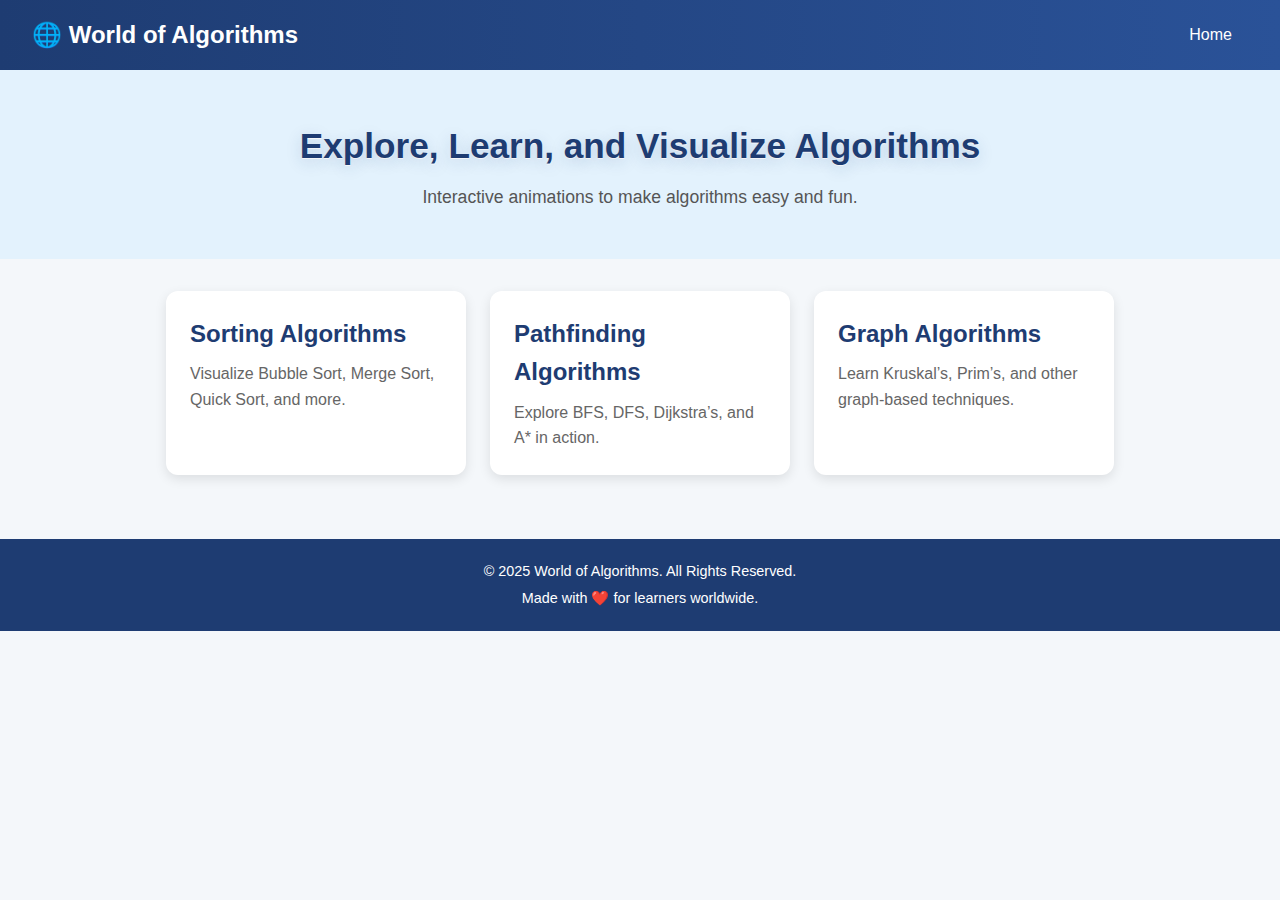
<file: index.html>
<!DOCTYPE html>
<html lang="en">
<head>
    <meta charset="UTF-8">
    <meta name="viewport" content="width=device-width, initial-scale=1.0">
    <title>World of Algorithms</title>
    <link rel="stylesheet" href="/frontPage/front.css">
    <link rel="stylesheet" href="common.css">
</head>
<body>
    <!-- Header -->
    <header>
        <div class="logo">🌐 World of Algorithms</div>
        <nav>
            <a href="front.html">Home</a>
        </nav>
    </header>

    <!-- Hero Section -->
    <section class="hero">
        <h1>Explore, Learn, and Visualize Algorithms</h1>
        <p>Interactive animations to make algorithms easy and fun.</p>
    </section>

    <!-- Algorithm Blocks -->
    <main class="algorithms-container">
        <div class="algo-card" onclick="goTo('/sorting/sorting.html')">
            <h2>Sorting Algorithms</h2>
            <p>Visualize Bubble Sort, Merge Sort, Quick Sort, and more.</p>
        </div>
        <div class="algo-card" onclick="goTo('pathfinding.html')">
            <h2>Pathfinding Algorithms</h2>
            <p>Explore BFS, DFS, Dijkstra’s, and A* in action.</p>
        </div>
        <div class="algo-card" onclick="goTo('graph.html')">
            <h2>Graph Algorithms</h2>
            <p>Learn Kruskal’s, Prim’s, and other graph-based techniques.</p>
        </div>
    </main>

    <!-- Footer -->
    <footer>
        <div class="footer-content">
            <p>© 2025 World of Algorithms. All Rights Reserved.</p>
            <p>Made with ❤️ for learners worldwide.</p>
        </div>
    </footer>

    <script src="/frontPage/front.js"></script>
</body>
</html>
</file>
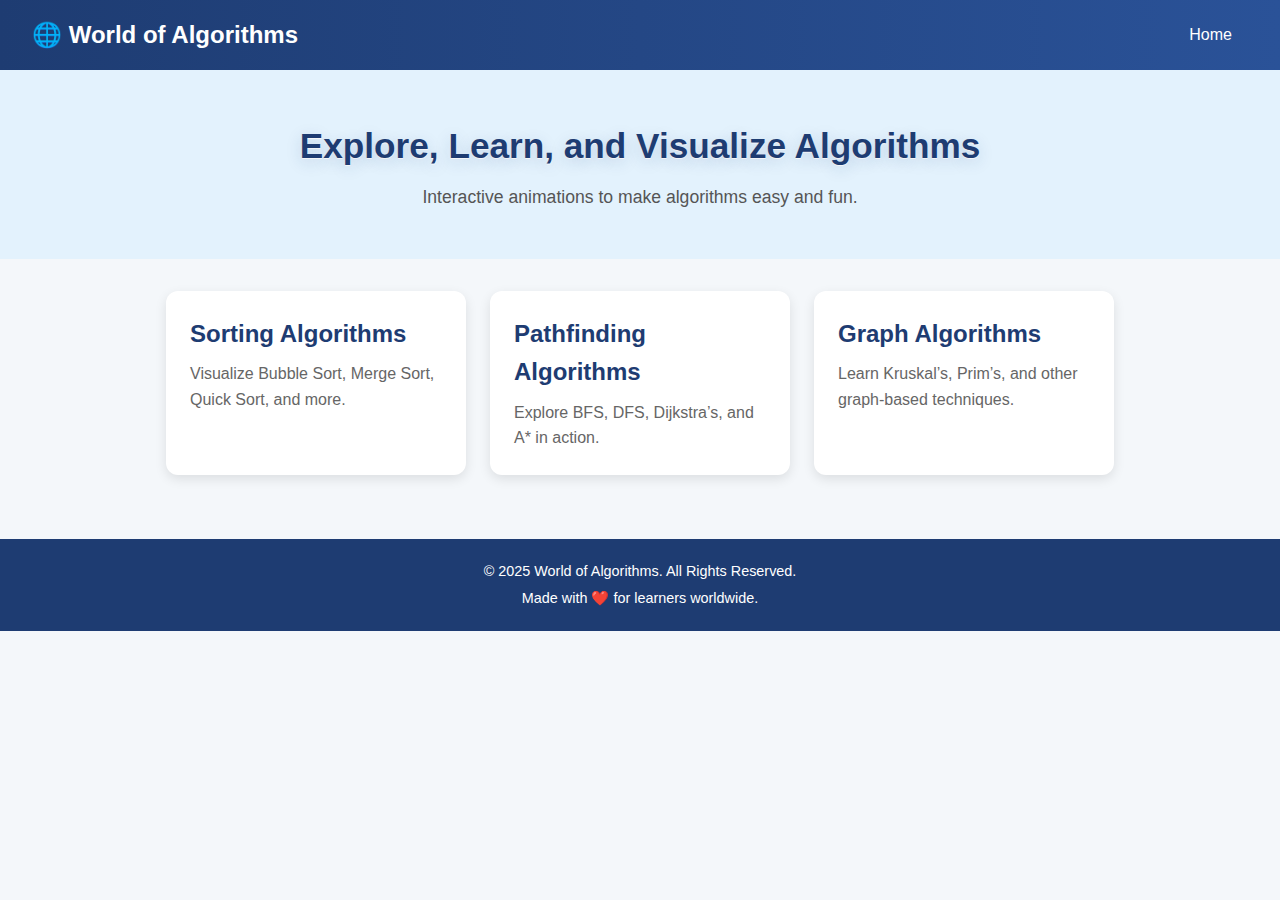
<file: frontPage/index.html>
<!DOCTYPE html>
<html lang="en">
<head>
    <meta charset="UTF-8">
    <meta name="viewport" content="width=device-width, initial-scale=1.0">
    <title>World of Algorithms</title>
    <link rel="stylesheet" href="front.css">
    <link rel="stylesheet" href="/common.css">
</head>
<body>
    <!-- Header -->
    <header>
        <div class="logo">🌐 World of Algorithms</div>
        <nav>
            <a href="front.html">Home</a>
        </nav>
    </header>

    <!-- Hero Section -->
    <section class="hero">
        <h1>Explore, Learn, and Visualize Algorithms</h1>
        <p>Interactive animations to make algorithms easy and fun.</p>
    </section>

    <!-- Algorithm Blocks -->
    <main class="algorithms-container">
        <div class="algo-card" onclick="window.location.href='../sorting/sorting.html'">
            <h2>Sorting Algorithms</h2>
            <p>Visualize Bubble Sort, Merge Sort, Quick Sort, and more.</p>
        </div>
        <div class="algo-card" onclick="goTo('pathfinding.html')">
            <h2>Pathfinding Algorithms</h2>
            <p>Explore BFS, DFS, Dijkstra’s, and A* in action.</p>
        </div>
        <div class="algo-card" onclick="goTo('graph.html')">
            <h2>Graph Algorithms</h2>
            <p>Learn Kruskal’s, Prim’s, and other graph-based techniques.</p>
        </div>
    </main>

    <!-- Footer -->
    <footer>
        <div class="footer-content">
            <p>© 2025 World of Algorithms. All Rights Reserved.</p>
            <p>Made with ❤️ for learners worldwide.</p>
        </div>
    </footer>

    <script src="front.js"></script>
</body>
</html>
</file>
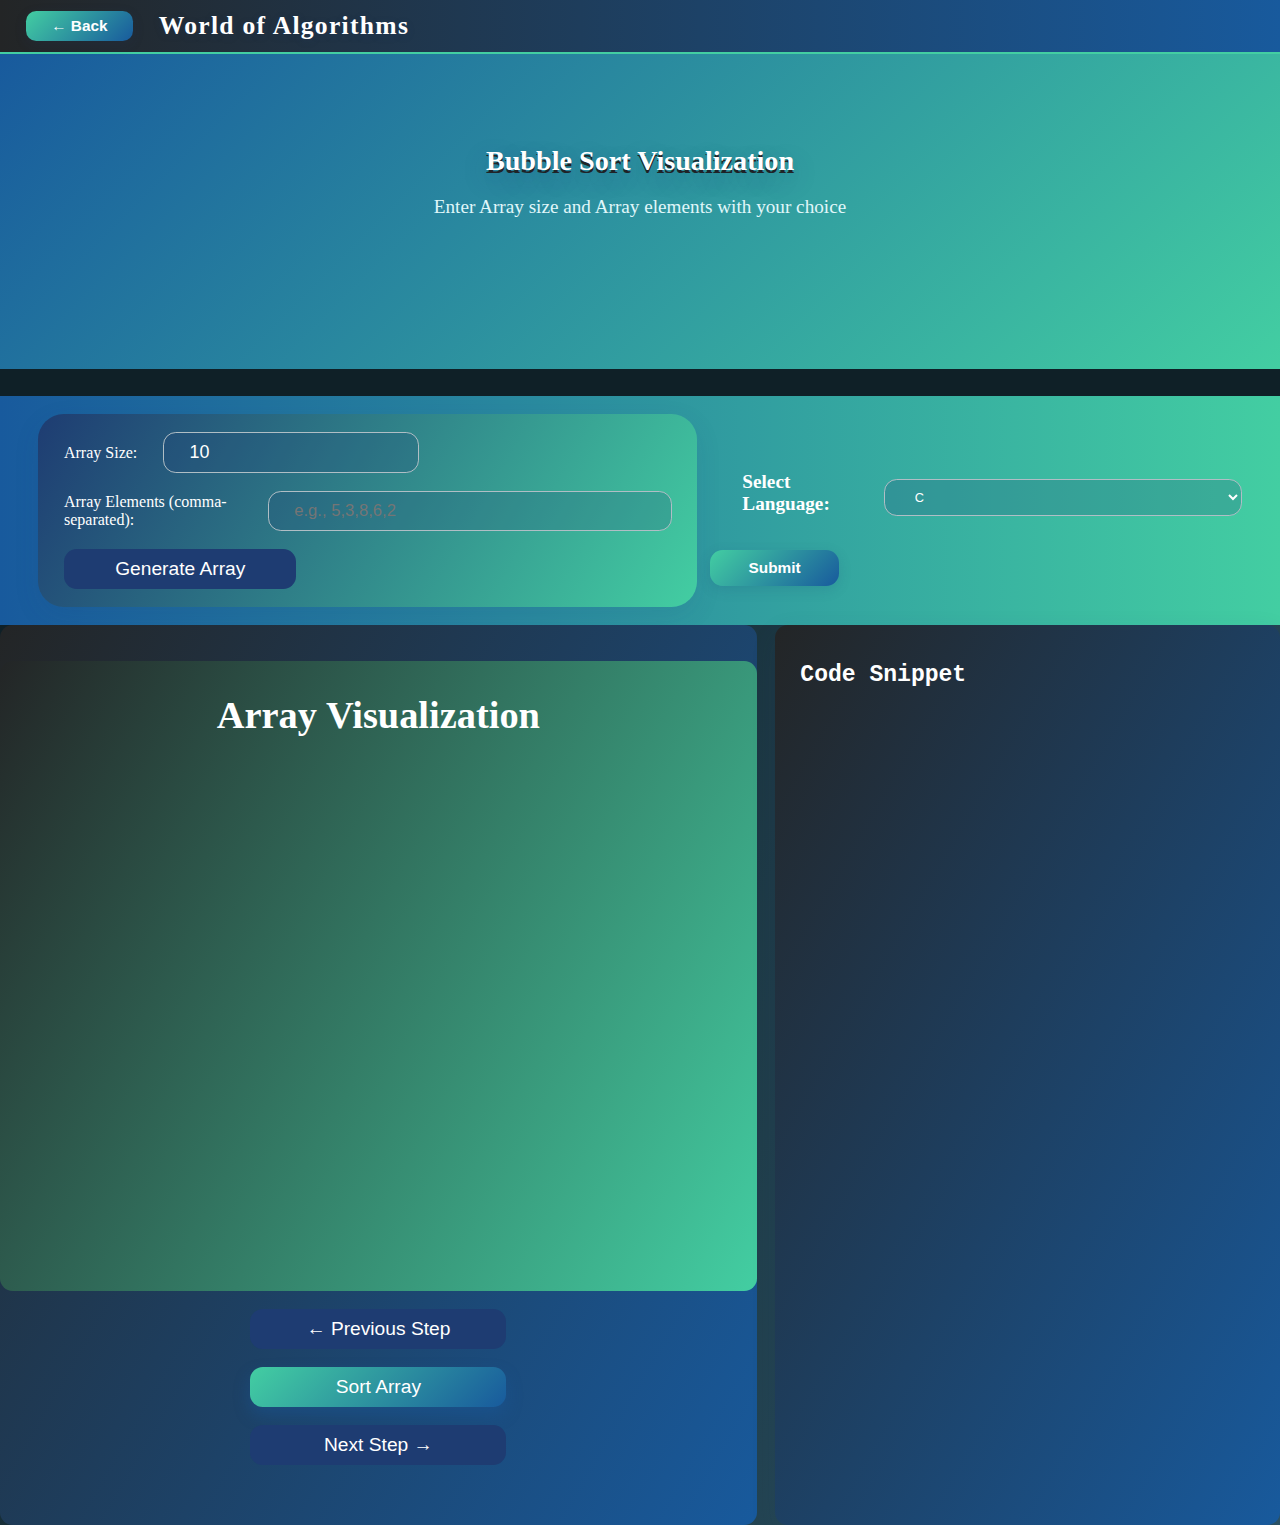
<file: sorting/bubbleSort/bubble.html>
<!DOCTYPE html>
<html lang="en">
<head>
    <meta charset="UTF-8">
    <meta name="viewport" content="width=device-width, initial-scale=1.0">
    <title>Bubble Sort - Step View</title>
    <link rel="icon" type="image/png" href="https://cdn.jsdelivr.net/gh/twitter/twemoji@14.0.2/assets/72x72/1f4c8.png">
    <link rel="stylesheet" href="bubble.css">
</head>
<body>
    <header class="woa-header">
        <button class="back-btn" onclick="window.location.href='../sorting.html'">&larr; Back</button>
        <span class="woa-title">World of Algorithms</span>
    </header>
    <header class="hero">
        <!-- Header with bubble sort Algo -->
        <h1>Bubble Sort Visualization</h1>
        <p>Enter Array size and Array elements with your choice</p>
    </header>
    
    <main class="input-container">
        <div class="input">
            <div class="input-box">
                <label for="arraySize">Array Size:</label>
                <input type="number" id="arraySize" min="1" max="100" value="10" required autocomplete="off">
            </div>
            <div class="input-box">
                <label for="arrayElements">Array Elements (comma-separated):</label>
                <input type="text" id="arrayElements" placeholder="e.g., 5,3,8,6,2" autocomplete="off">
            </div>
            <div class="input-box">
                <button id="generateArray">Generate Array</button>
            </div>
        </div>
        <div class ="algorithm-language">
            <!-- algorithm language selection option -->
            <div class="select">
            <label for="languageSelect" class="selection-header">Select Language:</label>
            <select id="languageSelect">
                <option value="c">C</option>
                <option value="javascript">JavaScript</option>
                <option value="python">Python</option>
                <option value="java">Java</option>
                <option value="cpp">C++</option>
            </select>
            </div>
            <!-- adding a button for taking input from this -->
            <button id="language-btn">Submit</button>
        </div>
    </main>
    <section class="container-full">
        <div class="container">
        <div class="array-container">
            <h2>Array Visualization</h2>
            <div id="arrayVisualization" class="array-visualization">
                <!-- Array elements will be displayed here -->
            </div>
            <div id="stepComment" style="margin-top:2vh;font-size:1.3vw;color:#fff;text-align:center;min-height:2em;"></div>
        </div>
        <div class="steps-container">
            <!-- prev and next button -->
            <button id="prevStep" class="step-button"> &larr; Previous Step</button>
            <button id="sortButton" class="step-button">Sort Array</button>
            <button id="nextStep" class="step-button">Next Step &rarr; </button>
        </div>
        </div>
        <div class="code-container">
            <h2>Code Snippet</h2>
            <pre id="codeSnippet" class="code-snippet">
                <!-- Code snippet will be displayed here -->
            </pre>
        </div>
    </section>
    <script src="bubble.js"></script>
</body>
</html>
</file>
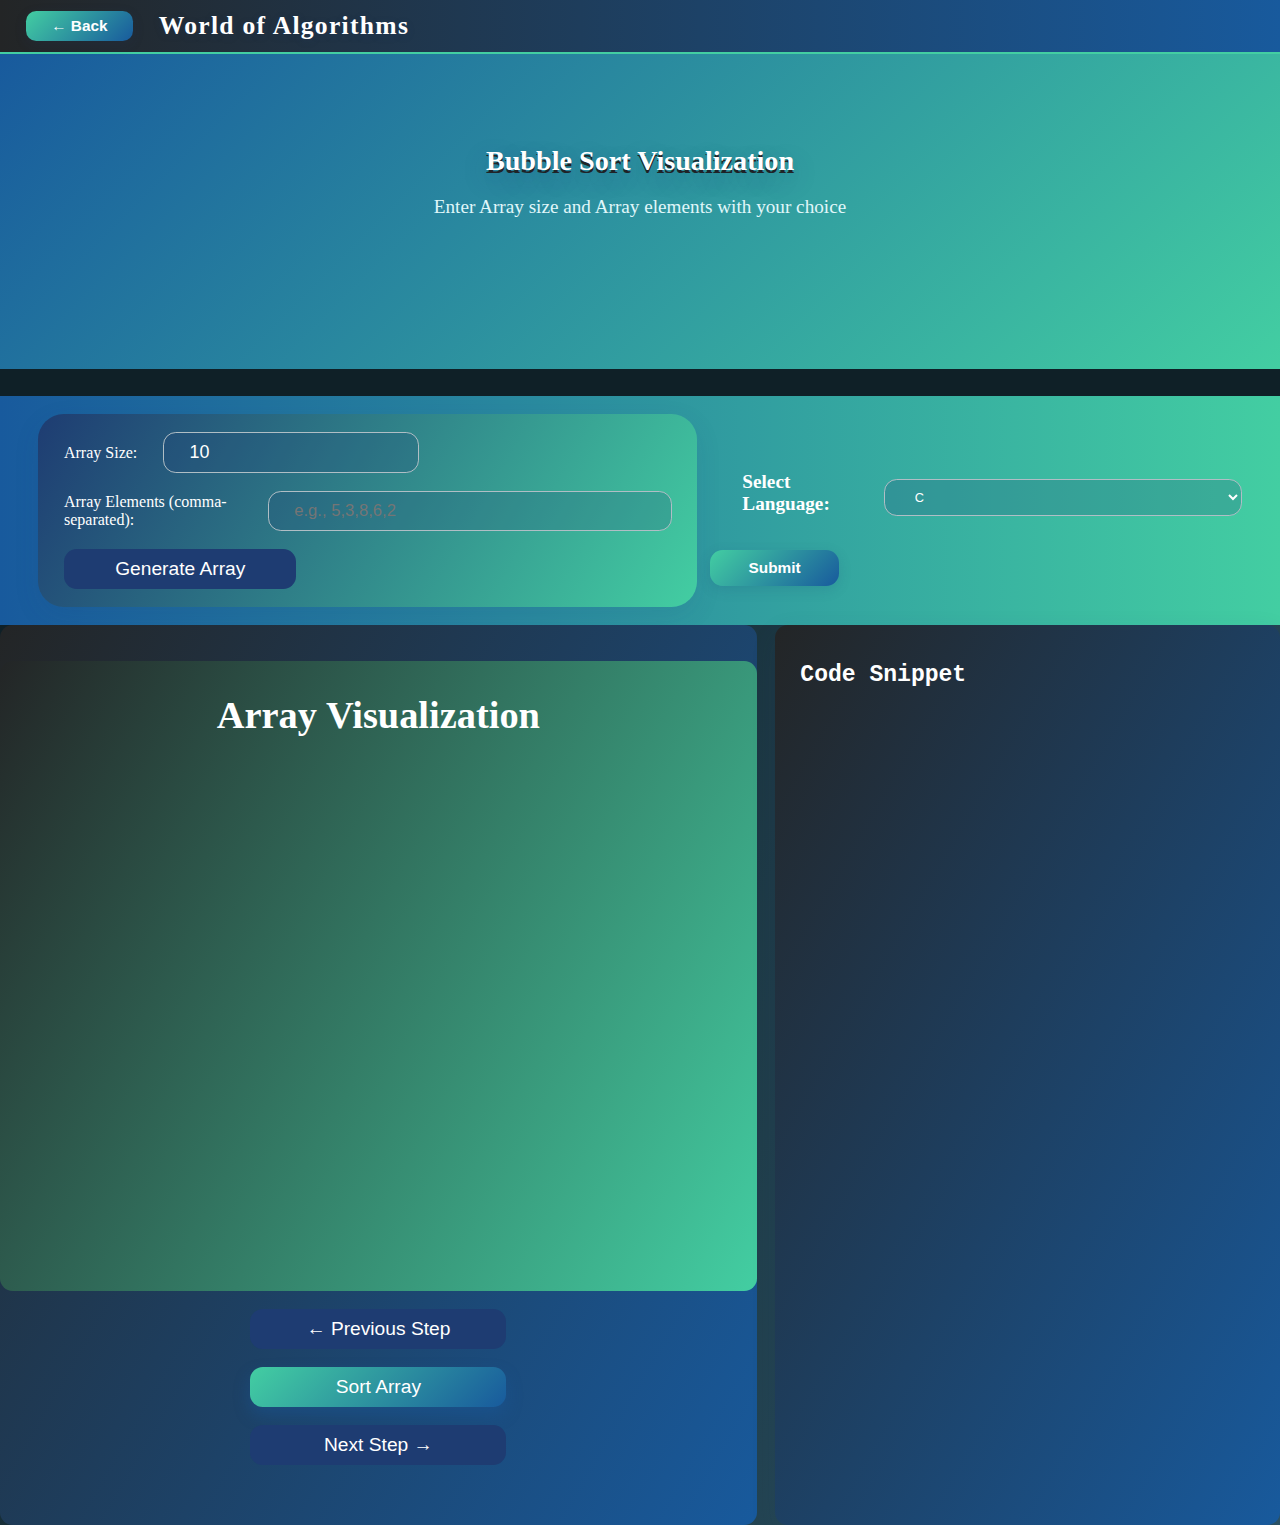
<file: sorting/insertionSort/insertion.html>
<!DOCTYPE html>
<html lang="en">
<head>
    <meta charset="UTF-8">
    <meta name="viewport" content="width=device-width, initial-scale=1.0">
    <title>Bubble Sort - Step View</title>
    <link rel="icon" type="image/png" href="https://cdn.jsdelivr.net/gh/twitter/twemoji@14.0.2/assets/72x72/1f4c8.png">
    <link rel="stylesheet" href="insertion.css">
</head>
<body>
    <header class="woa-header">
        <button class="back-btn" onclick="window.location.href='../sorting.html'">&larr; Back</button>
        <span class="woa-title">World of Algorithms</span>
    </header>
    <header class="hero">
        <!-- Header with bubble sort Algo -->
        <h1>Bubble Sort Visualization</h1>
        <p>Enter Array size and Array elements with your choice</p>
    </header>
    
    <main class="input-container">
        <div class="input">
            <div class="input-box">
                <label for="arraySize">Array Size:</label>
                <input type="number" id="arraySize" min="1" max="100" value="10" required autocomplete="off">
            </div>
            <div class="input-box">
                <label for="arrayElements">Array Elements (comma-separated):</label>
                <input type="text" id="arrayElements" placeholder="e.g., 5,3,8,6,2" autocomplete="off">
            </div>
            <div class="input-box">
                <button id="generateArray">Generate Array</button>
            </div>
        </div>
        <div class ="algorithm-language">
            <!-- algorithm language selection option -->
            <div class="select">
            <label for="languageSelect" class="selection-header">Select Language:</label>
            <select id="languageSelect">
                <option value="c">C</option>
                <option value="javascript">JavaScript</option>
                <option value="python">Python</option>
                <option value="java">Java</option>
                <option value="cpp">C++</option>
            </select>
            </div>
            <!-- adding a button for taking input from this -->
            <button id="language-btn">Submit</button>
        </div>
    </main>
    <section class="container-full">
        <div class="container">
        <div class="array-container">
            <h2>Array Visualization</h2>
            <div id="arrayVisualization" class="array-visualization">
                <!-- Array elements will be displayed here -->
            </div>
            <div id="stepComment" style="margin-top:2vh;font-size:1.3vw;color:#fff;text-align:center;min-height:2em;"></div>
        </div>
        <div class="steps-container">
            <!-- prev and next button -->
            <button id="prevStep" class="step-button"> &larr; Previous Step</button>
            <button id="sortButton" class="step-button">Sort Array</button>
            <button id="nextStep" class="step-button">Next Step &rarr; </button>
        </div>
        </div>
        <div class="code-container">
            <h2>Code Snippet</h2>
            <pre id="codeSnippet" class="code-snippet">
                <!-- Code snippet will be displayed here -->
            </pre>
        </div>
    </section>
    <script src="insertion.js"></script>
</body>
</html>
</file>
<file: frontPage/front.css>
/* Algorithm Cards */
.algorithms-container {
    display: flex;
    flex-wrap: wrap;
    justify-content: center;
    padding: 2rem;
    gap: 1.5rem;
}

.algo-card {
    background: white;
    padding: 1.5rem;
    border-radius: 12px;
    box-shadow: 0px 4px 12px rgba(0,0,0,0.1);
    width: 300px;
    transition: transform 0.3s ease, box-shadow 0.3s ease;
    cursor: pointer;
}

.algo-card h2 {
    color: #1e3c72;
    margin-bottom: 0.5rem;
}

.algo-card p {
    color: #666;
}

.algo-card:hover {
    transform: translateY(-5px);
    box-shadow: 0px 6px 16px rgba(0,0,0,0.2);
}

/* Footer */
footer {
    background: #1e3c72;
    color: white;
    padding: 1rem;
    text-align: center;
    margin-top: 2rem;
}

footer .footer-content p {
    margin: 0.3rem 0;
    font-size: 0.9rem;
}
</file>
<file: sorting/bubbleSort/bubble.css>
/* World of Algorithms header and back button */
.woa-header {
    width: 100%;
    display: flex;
    align-items: center;
    justify-content: flex-start;
    background: linear-gradient(90deg, #232526 0%, #185a9d 100%);
    padding: 1.2vh 2vw 1.2vh 2vw;
    box-sizing: border-box;
    border-bottom: 2px solid #43cea2;
    min-height: 6vh;
    gap: 1vw;
}
.woa-title {
    color: #fff;
    font-size: 2vw;
    font-weight: bold;
    letter-spacing: 0.05em;
    margin-left: 1vw;
    text-shadow: 0 2px 8px rgba(30,60,114,0.18);
}
.back-btn {
    background: linear-gradient(135deg, #43cea2, #185a9d);
    color: #fff;
    border: none;
    border-radius: 0.8vw;
    padding: 0.7vh 2vw;
    font-size: 1.2vw;
    font-weight: 600;
    cursor: pointer;
    box-shadow: 0 0.3vw 1vw rgba(30,60,114,0.12);
    transition: background 0.3s, transform 0.2s;
}
.back-btn:hover {
    background: linear-gradient(135deg, #36d1dc, #5b86e5);
    transform: translateY(-2px) scale(1.04);
}
@media (max-width: 600px) {
    .woa-header {
        flex-direction: column;
        align-items: flex-start;
        padding: 2vw 2vw 2vw 2vw;
        min-height: 4vh;
    }
    .woa-title {
        font-size: 5vw;
        margin-left: 0;
        margin-top: 1vw;
    }
    .back-btn {
        font-size: 3vw;
        padding: 1vh 4vw;
        margin-bottom: 1vw;
    }
}
html, body {
    overflow-x: hidden;
    margin: 0;
    padding: 0;
    width: 100%;
    background: #0f2027;
}

.box:focus, .step-button:focus, #generateArray:focus, #language-btn:focus, #arraySize:focus, #arrayElements:focus, #languageSelect:focus {
    outline: 2px solid #43cea2;
    outline-offset: 2px;
    box-shadow: 0 0 0 2px #43cea244;
}

* {
    box-sizing: border-box;
}
/* Add a deep blue-violet gradient background to hero */
.hero{
    background: linear-gradient(135deg, #185a9d 0%, #43cea2 100%);
    text-align: center;
    padding: 8vh 5vw;
    height : 35vh;
    width: 100%;
    box-sizing: border-box;
}

/* Make hero heading text white for contrast */
.hero h1 {
    font-size: 2.2vw;
    margin-bottom: 1vh;
    color: #fff;
    text-shadow: 0 0.7vw 2vw rgba(30,60,114,0.28), 0 0.2vw 0 #232526;
    transform-style: preserve-3d;
    animation: h1-3d-float 2.5s cubic-bezier(.4,1.6,.6,1) infinite alternate;
}

@keyframes h1-3d-float {
    0% {
        transform: rotateY(-8deg) rotateX(2deg) scale(1.04) translateY(0);
        text-shadow: 0 4px 16px rgba(30,60,114,0.18), 0 1px 0 #fff;
    }
    50% {
        transform: rotateY(8deg) rotateX(-2deg) scale(1.08) translateY(-4px);
        text-shadow: 0 8px 24px rgba(30,60,114,0.22), 0 2px 0 #fff;
    }
    100% {
        transform: rotateY(-8deg) rotateX(2deg) scale(1.04) translateY(0);
        text-shadow: 0 4px 16px rgba(30,60,114,0.18), 0 1px 0 #fff;
    }
}
/* Make hero paragraph text white for contrast */
.hero p{
    font-size: 1.5vw;
    color: #e0f7fa;
}


/* Add a deeper blue-green gradient to input container */
.input-container{
    width : 100%;
    display: flex;
    align-items: center;
    justify-content: center;
    margin-top: 3vh;
    padding : 2vh 3vw;
    background: linear-gradient(90deg, #185a9d 0%, #43cea2 100%);
    box-sizing: border-box;
}
/* Add a deep blue-violet background to input area */
/* Make input area text white for contrast */
.input{
    display: flex;
    flex-direction: column;
    gap: 2vh;
    padding: 2vh 2vw;
    background: linear-gradient(120deg, #1e3c72 0%, #43cea2 100%);
    border-radius: 2vw;
    box-shadow: 0 0.7vw 2vw rgba(30,60,114,0.1);
    color: #fff;
}
.input-box{
    display: flex;
    align-items: center;
    gap: 2vw;
}
#arraySize{
    padding: 1vh 2vw;
    border: 1px solid #b0bec5;
    border-radius: 1vw;
    font-size: 1.4vw;
    color: #fff;
    background: rgba(30,60,114,0.2);
    width: 20vw;
    max-width: 100%;
    box-sizing: border-box;
}
#arrayElements{
    padding: 1vh 2vw;
    border: 1px solid #b0bec5;
    border-radius: 1vw;
    font-size: 1.3vw;
    color: #fff;
    background: rgba(30,60,114,0.2);
    width: 40vw;
    max-width: 100%;
    box-sizing: border-box;
}
#generateArray{
    padding: 1vh 4vw;
    background-color: #1e3c72;
    color: white;
    border: none;
    border-radius: 1vw;
    cursor: pointer;
    font-size: 1.5vw;
    transition: background-color 0.3s ease;
}
#generateArray:hover{
    background-color: #0d47a1;
}

.select{
    display: flex;
    flex-direction: row;
    align-items: center;
    gap: 1vw;
    margin-top: 2vh;
}
/* Improved layout for language select container */
.algorithm-language{
    display: flex;
    flex-direction: row;
    align-items: center;
    justify-content: flex-start;
    gap: 2vw;
    margin-top: 2vh;
    margin-left: 0;
    flex-wrap: wrap;
}

/* Style for the language submit button */
#language-btn {
    padding: 1vh 3vw;
    background: linear-gradient(135deg, #43cea2, #185a9d);
    color: #fff;
    border: none;
    border-radius: 1vw;
    cursor: pointer;
    font-size: 1.2vw;
    font-weight: 600;
    box-shadow: 0 0.3vw 1vw rgba(30,60,114,0.15);
    transition: background 0.3s, transform 0.2s;
    margin-left: 1vw;
}
#language-btn:hover {
    background: linear-gradient(135deg, #36d1dc, #5b86e5);
    transform: translateY(-2px) scale(1.04);
}

/* Make selection header text white for contrast */
.selection-header{
    font-size: 1.5vw;
    font-weight: bold;
    color: #fff;
    margin-bottom: 1vh;
    margin-left : 5vh;
}
#languageSelect{
    padding: 1vh 2vw;
    border: 1px solid #b0bec5;
    border-radius: 1vw;
    font-size: 1vw;
    color: #fff;
    background: rgba(30,60,114,0.2);
    width: 30vw;
    max-width: 100%;
    box-sizing: border-box;
}
@media (max-width: 600px) {
    #stepComment {
        font-size: 3.5vw !important;
        min-height: 2.5em;
    }
    .hero {
        padding: 4vh 2vw;
        height: auto;
    }
    .hero h1 {
        font-size: 6vw;
    }
    .hero p {
        font-size: 3vw;
    }
    .input-container {
        flex-direction: column;
        align-items: stretch;
        margin-top: 2vh;
        padding: 2vw;
    }
    .input {
        padding: 2vw;
        gap: 1.5vh;
        box-shadow: 0 1vw 2vw rgba(30,60,114,0.08);
    }
    .input-box {
        flex-direction: column;
        align-items: flex-start;
        gap: 1vw;
    }
    #arraySize, #arrayElements, #generateArray, #languageSelect {
        font-size: 3vw;
        width: 100%;
        box-sizing: border-box;
    }
    .algorithm-language {
        flex-direction: column;
        align-items: stretch;
        gap: 2vw;
        margin-top: 2vh;
        width: 100%;
        box-sizing: border-box;
    }
    .selection-header {
        font-size: 3.5vw;
        margin-bottom: 2vw;
        margin-left: 0;
    }
    #languageSelect {
        width: 100%;
        font-size: 3vw;
        margin-bottom: 2vw;
    }
    #language-btn {
        width: 100%;
        font-size: 3vw;
        margin-left: 0;
        margin-bottom: 2vw;
    }
}



/* main conainer dividing the visualization and code snippet */
/* Add a deep blue gradient to the main background */
.container-full{
    width: 100%;
    height: 100vh;
    display: flex;
    align-items: center;
    justify-content: center;
    gap: 2vh;
    background: linear-gradient(120deg, #0f2027 0%, #2c5364 100%);
    box-sizing: border-box;
    padding : 0;
}

/* main container contains whole visualization */
/* Add a deep blue-violet background to visualization container */
.container{
    width: 60%;
    height: 100%;
    display: flex;
    align-items: center;
    justify-content: center;
    flex-direction: column;
    gap: 2vh;
    background: linear-gradient(120deg, #232526 0%, #185a9d 100%);
    box-sizing: border-box;
    border-radius: 1vw;
}
.steps-container{
    width: 100%;
    height: 100%;
    gap: 2vh;
    box-sizing: border-box;
    /* center the prev and next button in screen */
    margin: 0;
    display: flex;
    flex-direction: column;
    align-items: center;
}



/* Add a deep blue gradient to array container */
.array-container{
    width: 100%;
    min-height: 70vh;
    max-height: 88vh;
    display: flex;
    align-items: center;
    justify-content: flex-start;
    flex-direction: column;
    gap: 2vh;
    background: linear-gradient(120deg, #232526 0%, #43cea2 100%);
    box-sizing: border-box;
    margin-top: 4vh;
    overflow-y: auto;
    border-radius: 1vw;
}

/* Make array container heading white for contrast */
.array-container h2{
    font-size: 3vw;
    color: #fff;
    margin-bottom: 2vh;
    text-align: center;
}

@media (max-width: 600px) {
    .array-container {
        min-height: 40vh;
        max-height: 70vh;
        margin-top: 6vw;
        overflow-y: auto;

    }
    #arrayVisualization {
        min-height: 4vh;
        max-height: 40vh;
        margin-top: 0vw;
        overflow-y: auto;
    }
    .array-container h2 {
        font-size: 4vw;
    }

    .code-snippet {
        font-size: 0.7vh;
    }
}
.step-button{
    width : 20vw;
    padding: 1vh 2vw;
    background-color: #1e3c72;
    color: white;
    border: none;
    border-radius: 1vw;
    cursor: pointer;
    font-size: 1.5vw;
    transition: background-color 0.3s ease, transform 0.2s ease;
}
.step-button:hover{
    background-color: #0d47a1;
    transform: translateY(-2px);
}
/* Special styling for sort button */
#sortButton {
    background: linear-gradient(135deg, #43cea2, #185a9d);
    color: #fff;
    box-shadow: 0 0.5rem 1rem rgba(24, 90, 157, 0.4);
}

#sortButton:hover {
    background: linear-gradient(135deg, #36d1dc, #5b86e5);
    transform: translateY(-3px) scale(1.05);
    box-shadow: 0 0.8rem 1.2rem rgba(91, 134, 229, 0.4);
}

#sortButton:active {
    transform: scale(0.98);
    box-shadow: 0 0.4rem 0.8rem rgba(24, 90, 157, 0.3);
}

#arrayVisualization {
    display: flex;
    flex-wrap: wrap;
    justify-content: center;
    align-items: flex-end;
    gap: 0.5rem;
    margin-top: 3rem;
    width: 100%;
    min-height: 6vh;
    max-height: 60vh;
    overflow-y: auto;
}

.box {
    flex: 1 1 8vw;         /* base width ~8% of screen, flexible */
    max-width: 5vw;       /* ensures they don’t become too wide */
    aspect-ratio: 1 / 1;   /* keep them square */
    
    display: flex;
    align-items: center;
    justify-content: center;

    background-color: #90caf9;
    border: 0.2rem solid #1565c0;
    border-radius: 0.5rem;
    font-weight: bold;
    font-size: clamp(0.8rem, 1.2vw, 1.5rem);
    color: #0d47a1;
    transition: transform 0.3s, background-color 0.3s;
}

.box:hover {
    transform: scale(1.05);
    background-color: #64b5f6;
}



/* Add a deep blue-violet gradient to code container and make text white */
.code-container{
    width: 40%;
    height: 100%;
    overflow-y: auto;
    padding: 2vh 2vw;
    background: linear-gradient(120deg, #232526 0%, #185a9d 100%);
    box-shadow: 0 0.7vw 2vw rgba(30,60,114,0.1);
    border-radius: 1vw;
    box-sizing: border-box;
    color: #fff;
    font-size: 1.2vw;
    font-family: 'Courier New', Courier, monospace;
    font-weight: bold;
}
</file>
<file: sorting/insertionSort/insertion.css>
/* World of Algorithms header and back button */
.woa-header {
    width: 100%;
    display: flex;
    align-items: center;
    justify-content: flex-start;
    background: linear-gradient(90deg, #232526 0%, #185a9d 100%);
    padding: 1.2vh 2vw 1.2vh 2vw;
    box-sizing: border-box;
    border-bottom: 2px solid #43cea2;
    min-height: 6vh;
    gap: 1vw;
}
.woa-title {
    color: #fff;
    font-size: 2vw;
    font-weight: bold;
    letter-spacing: 0.05em;
    margin-left: 1vw;
    text-shadow: 0 2px 8px rgba(30,60,114,0.18);
}
.back-btn {
    background: linear-gradient(135deg, #43cea2, #185a9d);
    color: #fff;
    border: none;
    border-radius: 0.8vw;
    padding: 0.7vh 2vw;
    font-size: 1.2vw;
    font-weight: 600;
    cursor: pointer;
    box-shadow: 0 0.3vw 1vw rgba(30,60,114,0.12);
    transition: background 0.3s, transform 0.2s;
}
.back-btn:hover {
    background: linear-gradient(135deg, #36d1dc, #5b86e5);
    transform: translateY(-2px) scale(1.04);
}
@media (max-width: 600px) {
    .woa-header {
        flex-direction: column;
        align-items: flex-start;
        padding: 2vw 2vw 2vw 2vw;
        min-height: 4vh;
    }
    .woa-title {
        font-size: 5vw;
        margin-left: 0;
        margin-top: 1vw;
    }
    .back-btn {
        font-size: 3vw;
        padding: 1vh 4vw;
        margin-bottom: 1vw;
    }
}
html, body {
    overflow-x: hidden;
    margin: 0;
    padding: 0;
    width: 100%;
    background: #0f2027;
}

.box:focus, .step-button:focus, #generateArray:focus, #language-btn:focus, #arraySize:focus, #arrayElements:focus, #languageSelect:focus {
    outline: 2px solid #43cea2;
    outline-offset: 2px;
    box-shadow: 0 0 0 2px #43cea244;
}

* {
    box-sizing: border-box;
}
/* Add a deep blue-violet gradient background to hero */
.hero{
    background: linear-gradient(135deg, #185a9d 0%, #43cea2 100%);
    text-align: center;
    padding: 8vh 5vw;
    height : 35vh;
    width: 100%;
    box-sizing: border-box;
}

/* Make hero heading text white for contrast */
.hero h1 {
    font-size: 2.2vw;
    margin-bottom: 1vh;
    color: #fff;
    text-shadow: 0 0.7vw 2vw rgba(30,60,114,0.28), 0 0.2vw 0 #232526;
    transform-style: preserve-3d;
    animation: h1-3d-float 2.5s cubic-bezier(.4,1.6,.6,1) infinite alternate;
}

@keyframes h1-3d-float {
    0% {
        transform: rotateY(-8deg) rotateX(2deg) scale(1.04) translateY(0);
        text-shadow: 0 4px 16px rgba(30,60,114,0.18), 0 1px 0 #fff;
    }
    50% {
        transform: rotateY(8deg) rotateX(-2deg) scale(1.08) translateY(-4px);
        text-shadow: 0 8px 24px rgba(30,60,114,0.22), 0 2px 0 #fff;
    }
    100% {
        transform: rotateY(-8deg) rotateX(2deg) scale(1.04) translateY(0);
        text-shadow: 0 4px 16px rgba(30,60,114,0.18), 0 1px 0 #fff;
    }
}
/* Make hero paragraph text white for contrast */
.hero p{
    font-size: 1.5vw;
    color: #e0f7fa;
}


/* Add a deeper blue-green gradient to input container */
.input-container{
    width : 100%;
    display: flex;
    align-items: center;
    justify-content: center;
    margin-top: 3vh;
    padding : 2vh 3vw;
    background: linear-gradient(90deg, #185a9d 0%, #43cea2 100%);
    box-sizing: border-box;
}
/* Add a deep blue-violet background to input area */
/* Make input area text white for contrast */
.input{
    display: flex;
    flex-direction: column;
    gap: 2vh;
    padding: 2vh 2vw;
    background: linear-gradient(120deg, #1e3c72 0%, #43cea2 100%);
    border-radius: 2vw;
    box-shadow: 0 0.7vw 2vw rgba(30,60,114,0.1);
    color: #fff;
}
.input-box{
    display: flex;
    align-items: center;
    gap: 2vw;
}
#arraySize{
    padding: 1vh 2vw;
    border: 1px solid #b0bec5;
    border-radius: 1vw;
    font-size: 1.4vw;
    color: #fff;
    background: rgba(30,60,114,0.2);
    width: 20vw;
    max-width: 100%;
    box-sizing: border-box;
}
#arrayElements{
    padding: 1vh 2vw;
    border: 1px solid #b0bec5;
    border-radius: 1vw;
    font-size: 1.3vw;
    color: #fff;
    background: rgba(30,60,114,0.2);
    width: 40vw;
    max-width: 100%;
    box-sizing: border-box;
}
#generateArray{
    padding: 1vh 4vw;
    background-color: #1e3c72;
    color: white;
    border: none;
    border-radius: 1vw;
    cursor: pointer;
    font-size: 1.5vw;
    transition: background-color 0.3s ease;
}
#generateArray:hover{
    background-color: #0d47a1;
}

.select{
    display: flex;
    flex-direction: row;
    align-items: center;
    gap: 1vw;
    margin-top: 2vh;
}
/* Improved layout for language select container */
.algorithm-language{
    display: flex;
    flex-direction: row;
    align-items: center;
    justify-content: flex-start;
    gap: 2vw;
    margin-top: 2vh;
    margin-left: 0;
    flex-wrap: wrap;
}

/* Style for the language submit button */
#language-btn {
    padding: 1vh 3vw;
    background: linear-gradient(135deg, #43cea2, #185a9d);
    color: #fff;
    border: none;
    border-radius: 1vw;
    cursor: pointer;
    font-size: 1.2vw;
    font-weight: 600;
    box-shadow: 0 0.3vw 1vw rgba(30,60,114,0.15);
    transition: background 0.3s, transform 0.2s;
    margin-left: 1vw;
}
#language-btn:hover {
    background: linear-gradient(135deg, #36d1dc, #5b86e5);
    transform: translateY(-2px) scale(1.04);
}

/* Make selection header text white for contrast */
.selection-header{
    font-size: 1.5vw;
    font-weight: bold;
    color: #fff;
    margin-bottom: 1vh;
    margin-left : 5vh;
}
#languageSelect{
    padding: 1vh 2vw;
    border: 1px solid #b0bec5;
    border-radius: 1vw;
    font-size: 1vw;
    color: #fff;
    background: rgba(30,60,114,0.2);
    width: 30vw;
    max-width: 100%;
    box-sizing: border-box;
}
@media (max-width: 600px) {
    #stepComment {
        font-size: 3.5vw !important;
        min-height: 2.5em;
    }
    .hero {
        padding: 4vh 2vw;
        height: auto;
    }
    .hero h1 {
        font-size: 6vw;
    }
    .hero p {
        font-size: 3vw;
    }
    .input-container {
        flex-direction: column;
        align-items: stretch;
        margin-top: 2vh;
        padding: 2vw;
    }
    .input {
        padding: 2vw;
        gap: 1.5vh;
        box-shadow: 0 1vw 2vw rgba(30,60,114,0.08);
    }
    .input-box {
        flex-direction: column;
        align-items: flex-start;
        gap: 1vw;
    }
    #arraySize, #arrayElements, #generateArray, #languageSelect {
        font-size: 3vw;
        width: 100%;
        box-sizing: border-box;
    }
    .algorithm-language {
        flex-direction: column;
        align-items: stretch;
        gap: 2vw;
        margin-top: 2vh;
        width: 100%;
        box-sizing: border-box;
    }
    .selection-header {
        font-size: 3.5vw;
        margin-bottom: 2vw;
        margin-left: 0;
    }
    #languageSelect {
        width: 100%;
        font-size: 3vw;
        margin-bottom: 2vw;
    }
    #language-btn {
        width: 100%;
        font-size: 3vw;
        margin-left: 0;
        margin-bottom: 2vw;
    }
}



/* main conainer dividing the visualization and code snippet */
/* Add a deep blue gradient to the main background */
.container-full{
    width: 100%;
    height: 100vh;
    display: flex;
    align-items: center;
    justify-content: center;
    gap: 2vh;
    background: linear-gradient(120deg, #0f2027 0%, #2c5364 100%);
    box-sizing: border-box;
    padding : 0;
}

/* main container contains whole visualization */
/* Add a deep blue-violet background to visualization container */
.container{
    width: 60%;
    height: 100%;
    display: flex;
    align-items: center;
    justify-content: center;
    flex-direction: column;
    gap: 2vh;
    background: linear-gradient(120deg, #232526 0%, #185a9d 100%);
    box-sizing: border-box;
    border-radius: 1vw;
}
.steps-container{
    width: 100%;
    height: 100%;
    gap: 2vh;
    box-sizing: border-box;
    /* center the prev and next button in screen */
    margin: 0;
    display: flex;
    flex-direction: column;
    align-items: center;
}



/* Add a deep blue gradient to array container */
.array-container{
    width: 100%;
    min-height: 70vh;
    max-height: 88vh;
    display: flex;
    align-items: center;
    justify-content: flex-start;
    flex-direction: column;
    gap: 2vh;
    background: linear-gradient(120deg, #232526 0%, #43cea2 100%);
    box-sizing: border-box;
    margin-top: 4vh;
    overflow-y: auto;
    border-radius: 1vw;
}

/* Make array container heading white for contrast */
.array-container h2{
    font-size: 3vw;
    color: #fff;
    margin-bottom: 2vh;
    text-align: center;
}

@media (max-width: 600px) {
    .array-container {
        min-height: 40vh;
        max-height: 70vh;
        margin-top: 6vw;
        overflow-y: auto;

    }
    #arrayVisualization {
        min-height: 4vh;
        max-height: 40vh;
        margin-top: 0vw;
        overflow-y: auto;
    }
    .array-container h2 {
        font-size: 4vw;
    }

    .code-snippet {
        font-size: 0.7vh;
    }
}
.step-button{
    width : 20vw;
    padding: 1vh 2vw;
    background-color: #1e3c72;
    color: white;
    border: none;
    border-radius: 1vw;
    cursor: pointer;
    font-size: 1.5vw;
    transition: background-color 0.3s ease, transform 0.2s ease;
}
.step-button:hover{
    background-color: #0d47a1;
    transform: translateY(-2px);
}
/* Special styling for sort button */
#sortButton {
    background: linear-gradient(135deg, #43cea2, #185a9d);
    color: #fff;
    box-shadow: 0 0.5rem 1rem rgba(24, 90, 157, 0.4);
}

#sortButton:hover {
    background: linear-gradient(135deg, #36d1dc, #5b86e5);
    transform: translateY(-3px) scale(1.05);
    box-shadow: 0 0.8rem 1.2rem rgba(91, 134, 229, 0.4);
}

#sortButton:active {
    transform: scale(0.98);
    box-shadow: 0 0.4rem 0.8rem rgba(24, 90, 157, 0.3);
}

#arrayVisualization {
    display: flex;
    flex-wrap: wrap;
    justify-content: center;
    align-items: flex-end;
    gap: 0.5rem;
    margin-top: 3rem;
    width: 100%;
    min-height: 6vh;
    max-height: 60vh;
    overflow-y: auto;
}

.box {
    flex: 1 1 8vw;         /* base width ~8% of screen, flexible */
    max-width: 5vw;       /* ensures they don’t become too wide */
    aspect-ratio: 1 / 1;   /* keep them square */
    
    display: flex;
    align-items: center;
    justify-content: center;

    background-color: #90caf9;
    border: 0.2rem solid #1565c0;
    border-radius: 0.5rem;
    font-weight: bold;
    font-size: clamp(0.8rem, 1.2vw, 1.5rem);
    color: #0d47a1;
    transition: transform 0.3s, background-color 0.3s;
}

.box:hover {
    transform: scale(1.05);
    background-color: #64b5f6;
}



/* Add a deep blue-violet gradient to code container and make text white */
.code-container{
    width: 40%;
    height: 100%;
    overflow-y: auto;
    padding: 2vh 2vw;
    background: linear-gradient(120deg, #232526 0%, #185a9d 100%);
    box-shadow: 0 0.7vw 2vw rgba(30,60,114,0.1);
    border-radius: 1vw;
    box-sizing: border-box;
    color: #fff;
    font-size: 1.2vw;
    font-family: 'Courier New', Courier, monospace;
    font-weight: bold;
}
</file>
<file: common.css>
/* General Reset */
* {
    margin: 0;
    padding: 0;
    box-sizing: border-box;
}

body {
    font-family: 'Segoe UI', Tahoma, Geneva, Verdana, sans-serif;
    background: #f4f7fa;
    color: #222;
    line-height: 1.6;
}

/* Header */
header {
    background: linear-gradient(90deg, #1e3c72, #2a5298);
    color: white;
    padding: 1rem 2rem;
    display: flex;
    align-items: center;
    justify-content: space-between;
}

header .logo {
    font-size: 1.5rem;
    font-weight: bold;
}

header nav a {
    color: white;
    text-decoration: none;
    margin: 0 1rem;
    font-weight: 500;
    transition: color 0.3s ease;
}

header nav a:hover {
    color: #ffd369;
}

/* Hero Section */
.hero {
    background: #e3f2fd;
    text-align: center;
    padding: 3rem 2rem;
}

.hero h1 {
    font-size: 2.2rem;
    margin-bottom: 0.5rem;
    color: #1e3c72;
    text-shadow: 0 4px 16px rgba(30,60,114,0.18), 0 1px 0 #fff;
    perspective: 600px;
    transform-style: preserve-3d;
    animation: h1-3d-float 2.5s cubic-bezier(.4,1.6,.6,1) infinite alternate;
}

@keyframes h1-3d-float {
    0% {
        transform: rotateY(-8deg) rotateX(2deg) scale(1.04) translateY(0);
        text-shadow: 0 4px 16px rgba(30,60,114,0.18), 0 1px 0 #fff;
    }
    50% {
        transform: rotateY(8deg) rotateX(-2deg) scale(1.08) translateY(-4px);
        text-shadow: 0 8px 24px rgba(30,60,114,0.22), 0 2px 0 #fff;
    }
    100% {
        transform: rotateY(-8deg) rotateX(2deg) scale(1.04) translateY(0);
        text-shadow: 0 4px 16px rgba(30,60,114,0.18), 0 1px 0 #fff;
    }
}

.hero p {
    font-size: 1.1rem;
    color: #555;
}

/* Footer */
footer {
    background: #1e3c72;
    color: white;
    padding: 1rem;
    text-align: center;
    margin-top: 2rem;
}

footer .footer-content p {
    margin: 0.3rem 0;
    font-size: 0.9rem;
}
</file>
